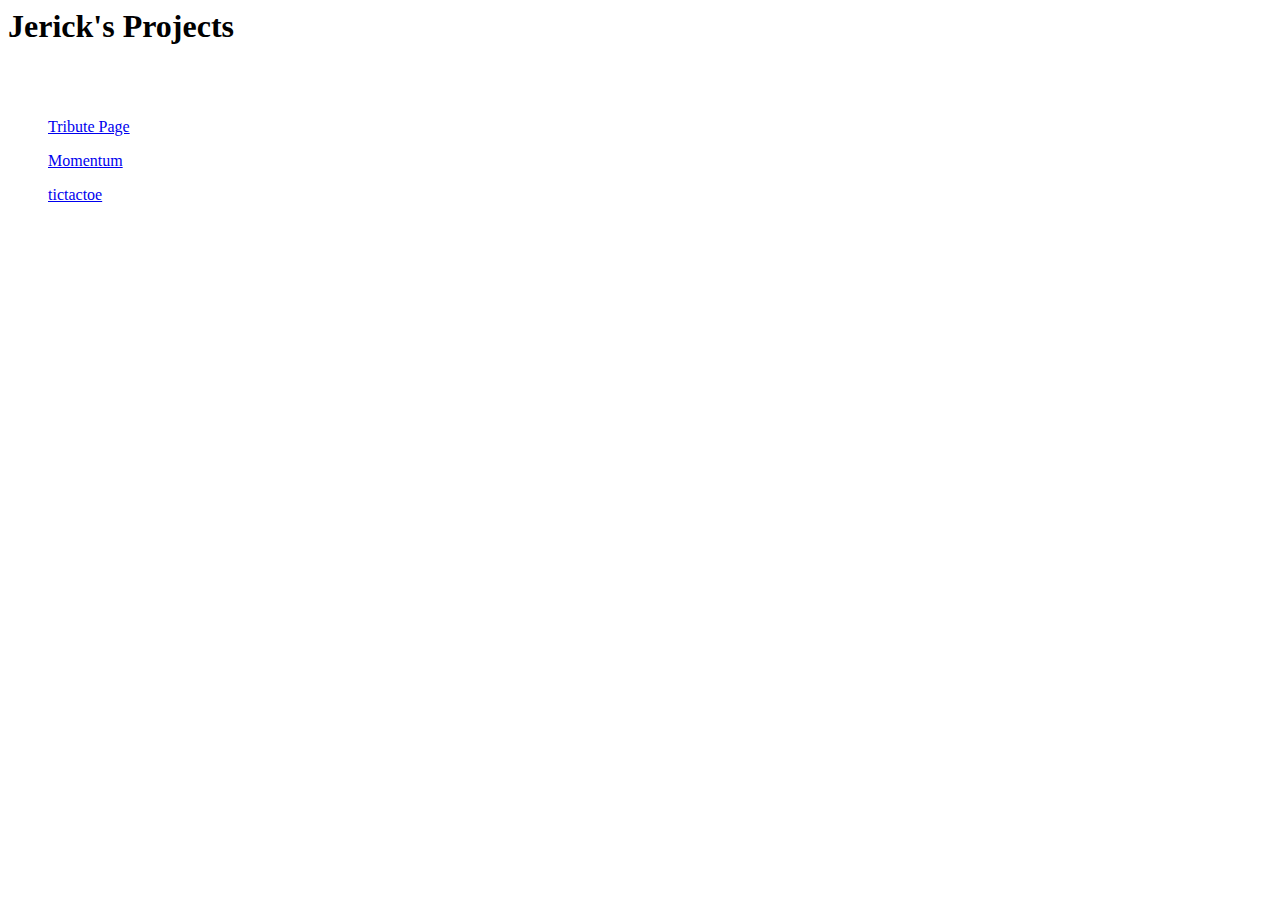
<file: index.html>
<html>
<head>
    <title> Home - Jerick Borela</title>
</head>
<body>
    <h1> Jerick's Projects</h1>
    <br><br>
    <div>
        <ul><a href="./Project1-tributepage/tributepage.html" target="_blank">Tribute Page</a></ul>
    </div>
    <div>
        <ul><a href="./momentum/index.html" target="_blank">Momentum</a></ul>
    </div>
    <div>
        <ul><a href="./tictactoe/index.html" target="_blank">tictactoe</a></ul>
    </div>
</body>


</html>
</file>
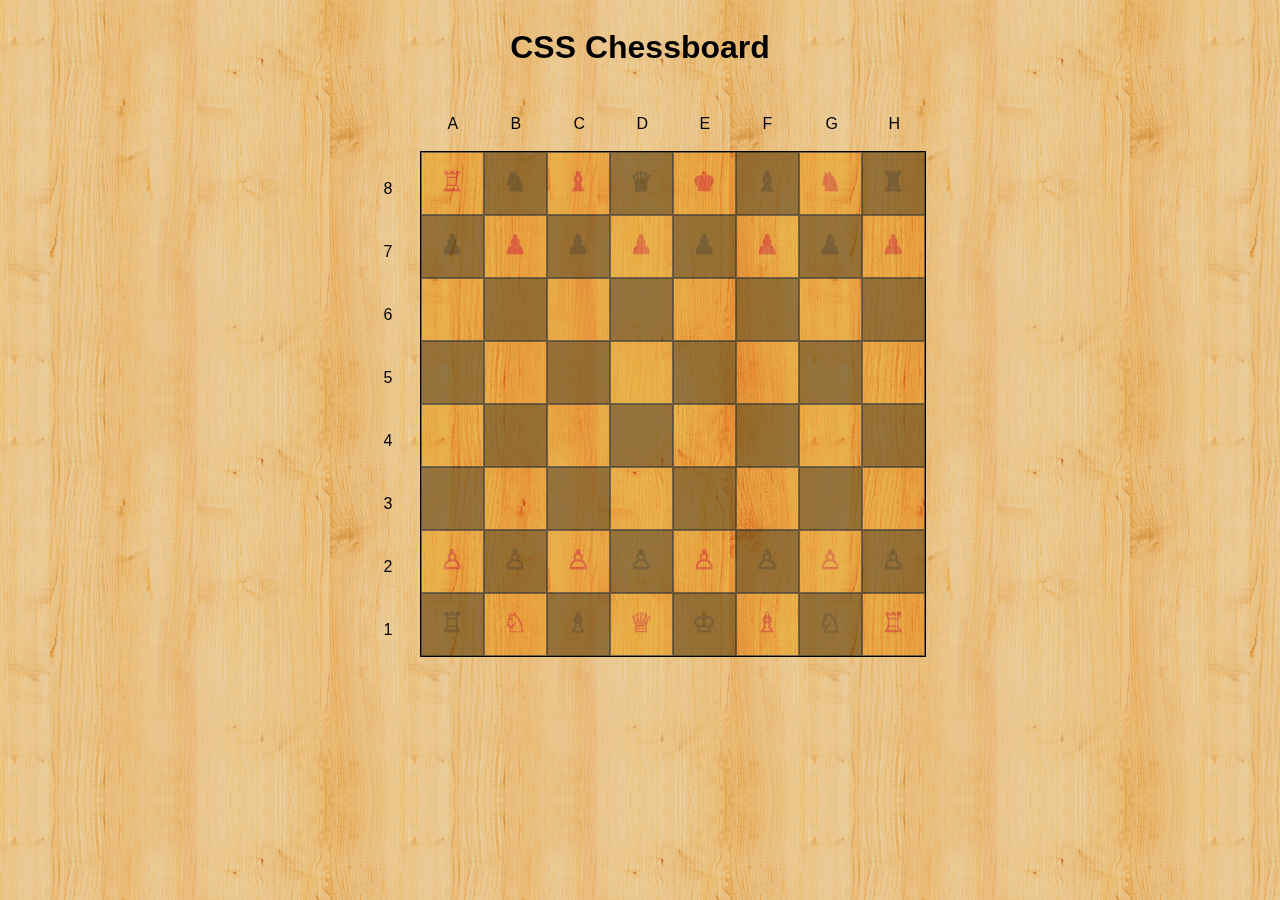
<file: chessboard/index.html>
<!DOCTYPE html>
<html lang="en">

<head>
    <meta charset="UTF-8">
    <meta http-equiv="X-UA-Compatible" content="IE=edge">
    <meta name="viewport" content="width=device-width, initial-scale=1.0">
    <link rel="stylesheet" href="style.css" />
    <title>CSS Chessboard</title>
</head>

<body>
    <div class="container">
        <div class="header">
            <h1>CSS Chessboard</h1>
        </div>
        <div class="main">
            <div class="top">
                <div>A</div>
                <div>B</div>
                <div>C</div>
                <div>D</div>
                <div>E</div>
                <div>F</div>
                <div>G</div>
                <div>H</div>
            </div>
            <div class="left">
                <div>1</div>
                <div>2</div>
                <div>3</div>
                <div>4</div>
                <div>5</div>
                <div>6</div>
                <div>7</div>
                <div>8</div>
            </div>
            <div class="board">
                <div class="box" id="black-rook1"><div class="piece">♖</div></div>
                <div class="box" id="black-knight1"><div class="piece">♞</div></div>
                <div class="box" id="black bishop1"><div class="piece">♝</div></div>
                <div class="box" id="black-queen"><div class="piece">♛</div></div>
                <div class="box" id="black-king"><div class="piece">♚</div></div>
                <div class="box" id="black-bishop2"><div class="piece">♝</div></div>
                <div class="box" id="black-knight2"><div class="piece">♞</div></div>
                <div class="box" id="black-rook2"><div class="piece">♜</div></div>
                <div class="box" id="black-pawn1"><div class="piece">♟</div></div>
                <div class="box" id="black-pawn2"><div class="piece">♟</div></div>
                <div class="box" id="black-pawn3"><div class="piece">♟</div></div>
                <div class="box" id="black-pawn4"><div class="piece">♟</div></div>
                <div class="box" id="black-pawn5"><div class="piece">♟</div></div>
                <div class="box" id="black-pawn6"><div class="piece">♟</div></div>
                <div class="box" id="black-pawn7"><div class="piece">♟</div></div>
                <div class="box" id="black-pawn8"><div class="piece">♟</div></div>
                <div class="box"></div>
                <div class="box"></div>
                <div class="box"></div>
                <div class="box"></div>
                <div class="box"></div>
                <div class="box"></div>
                <div class="box"></div>
                <div class="box"></div>
                <div class="box"></div>
                <div class="box"></div>
                <div class="box"></div>
                <div class="box"></div>
                <div class="box"></div>
                <div class="box"></div>
                <div class="box"></div>
                <div class="box"></div>
                <div class="box"></div>
                <div class="box"></div>
                <div class="box"></div>
                <div class="box"></div>
                <div class="box"></div>
                <div class="box"></div>
                <div class="box"></div>
                <div class="box"></div>
                <div class="box"></div>
                <div class="box"></div>
                <div class="box"></div>
                <div class="box"></div>
                <div class="box"></div>
                <div class="box"></div>
                <div class="box"></div>
                <div class="box"></div>
                <div class="box" id="white-pawn1"><div class="piece">♙</div></div>
                <div class="box" id="white-pawn2"><div class="piece">♙</div></div>
                <div class="box" id="white-pawn3"><div class="piece">♙</div></div>
                <div class="box" id="white-pawn4"><div class="piece">♙</div></div>
                <div class="box" id="white-pawn5"><div class="piece">♙</div></div>
                <div class="box" id="white-pawn6"><div class="piece">♙</div></div>
                <div class="box" id="white-pawn7"><div class="piece">♙</div></div>
                <div class="box" id="white-pawn8"><div class="piece">♙</div></div>
                <div class="box" id="white-rook1"><div class="piece">♖</div></div>
                <div class="box" id="white-knight1"><div class="piece">♘</div></div>
                <div class="box" id="white bishop1"><div class="piece">♗</div></div>
                <div class="box" id="white-queen"><div class="piece">♕</div></div>
                <div class="box" id="white-king"><div class="piece">♔</div></div>
                <div class="box" id="white-bishop2"><div class="piece">♗</div></div>
                <div class="box" id="white-knight2"><div class="piece">♘</div></div>
                <div class="box" id="white-rook2"><div class="piece">♖</div></div>
            </div>
        </div>
    </div>
</body>

</html>
</file>
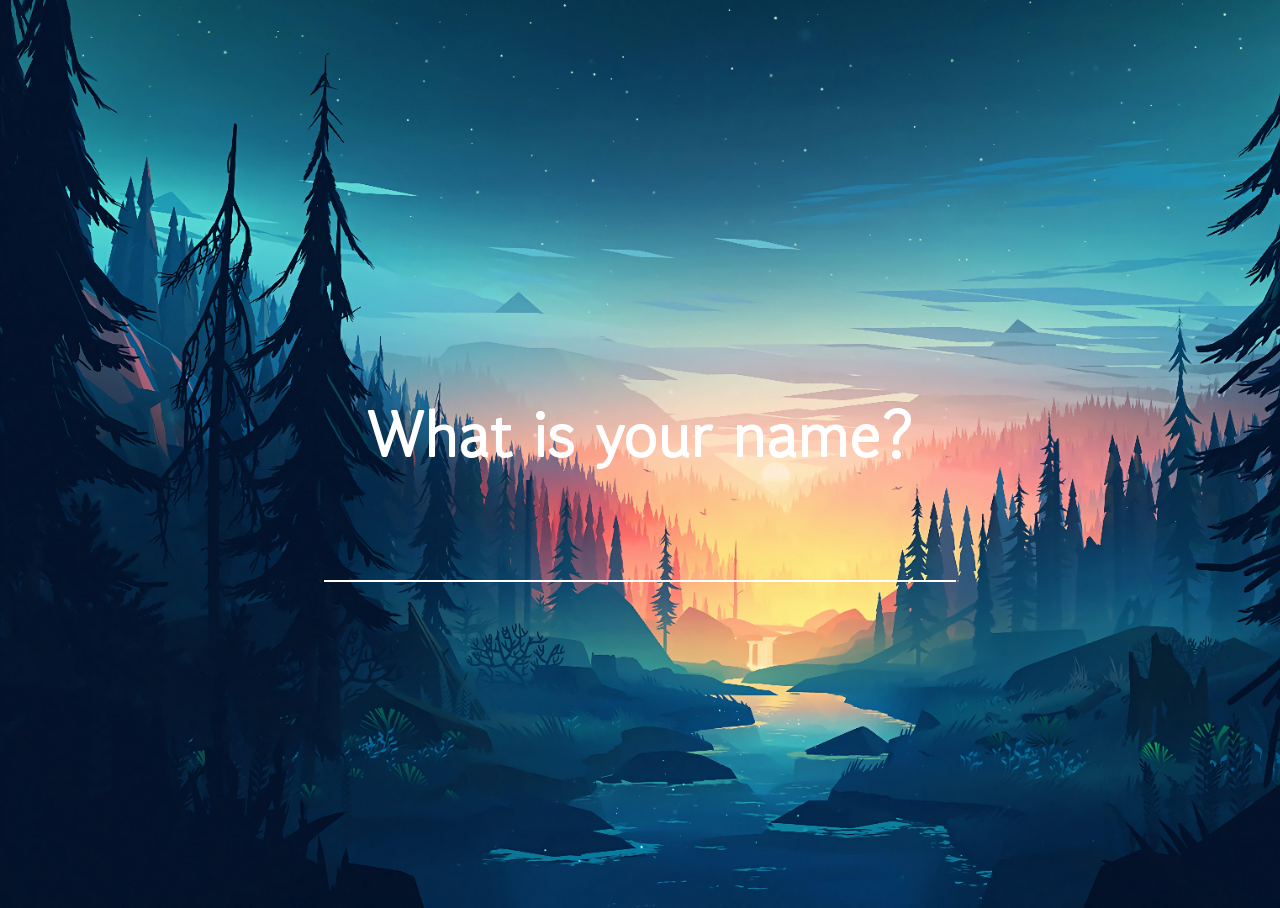
<file: momentum/index.html>
<!DOCTYPE html>
<html lang="en">
<head>
    <meta charset="UTF-8">
    <meta http-equiv="X-UA-Compatible" content="IE=edge">
    <meta name="viewport" content="width=device-width, initial-scale=1.0">
    <link rel="stylesheet" href="style.css">
    <title>Jecky's Momentum App</title>
</head>
<body>
    <!--User Story 1-->
    <div id="user1">
        <h2>What is your name?</h2>
        <input type="text" id="name">
    </div>
 
    <div class="mainContainer" id="mainContainer">
        <!--User Story 2 & 3-->
        <div class="part1">
            <div>Links</div>
            <div>Weather</div>
        </div>
        <div id="userStory23" class="part2">
            <h1 id="time"></h1>
            <h2 id="greet">Good Evening</h2>
        </div>
            <!--User Story 4-->
        <div class="part3">    
            <h1>What's your focus today?</h1>
            <form id="focusContainer">
                <input id="focus" type="text">
            </form>
            <p id="focusP"></p>
        </div>
            <!--User Story 5-->
        <div class="part4">
            <div id="bgContain">
                <p id="backgroundWidget">Change background</p>
            </div>
            <div id="quoteContainer">
                <p id="quote"></p>
                <button id="addQuote">Add Quote</button>
                <input type="text" id="inputQuote">
            </div>
            <!--User Story 6-->
            <div id="toDos">
                <p id="ToDoWidget">To Dos</p>
            </div>
        </div>       
    </div>

    <div id="toDoModal" class="toDoModal">
         <div id="toDoList" class="toDoList">
            <div class="modalClose">+</div>
            <h1>To Do</h1>
            <div>
            <input id="inputField" type="text"><button id="addToDo">+</button>
            <div class="to-dos" id="toDoContainer"></div>
            </div>
        </div> 
    </div>

    <script src="index.js"></script>
</body>
</html>
</file>
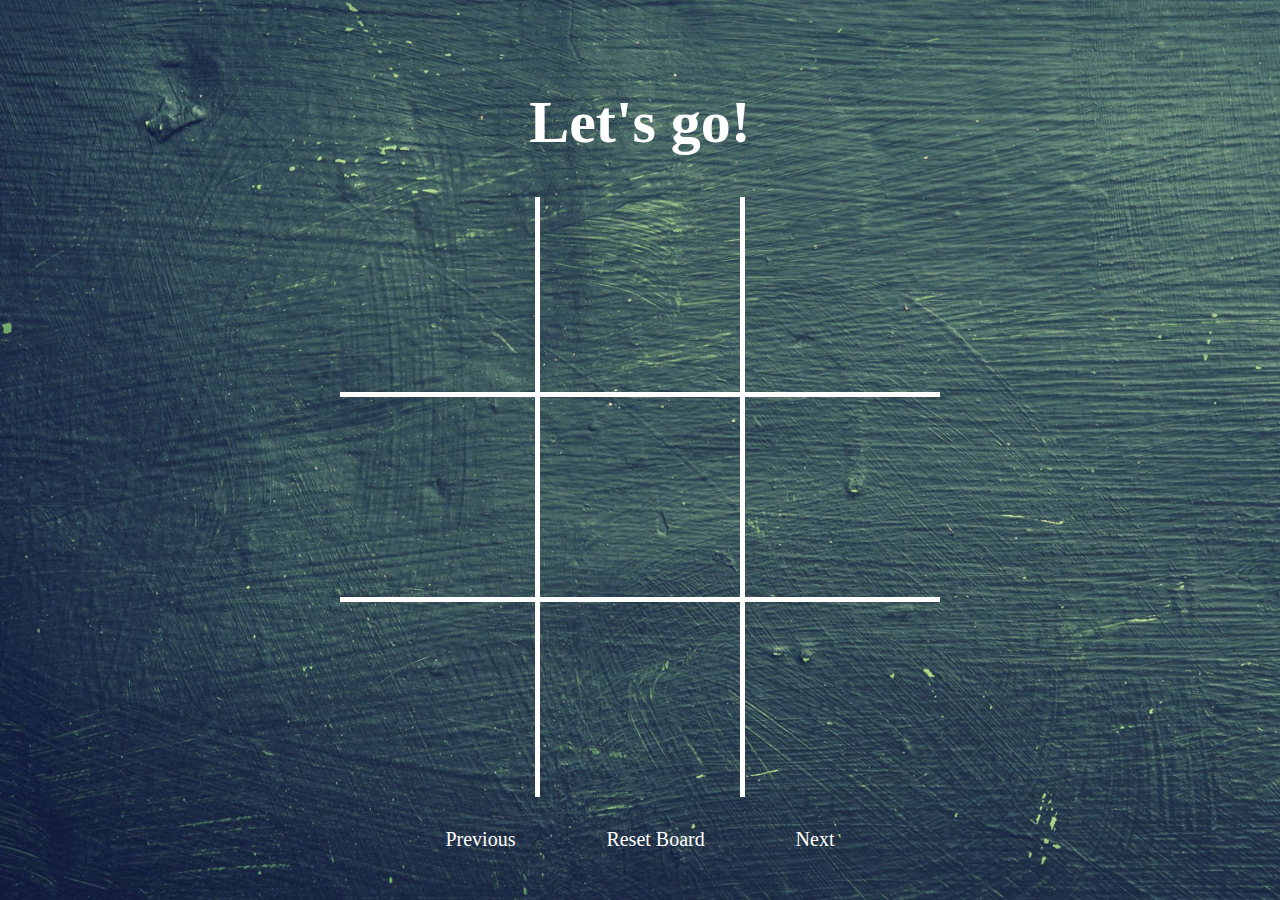
<file: tictactoe/index.html>
<!DOCTYPE html>
<html lang="en">
<head>
    <meta charset="UTF-8">
    <meta http-equiv="X-UA-Compatible" content="IE=edge">
    <meta name="viewport" content="width=device-width, initial-scale=1.0">
    <link rel="stylesheet" href="style.css">
    <title>Tictactoe</title>
</head>
<body>
    <div class="container">
        <h1 id="gameText"> Let's go!</h1>
        <div id="board">
            <div class="cell" id="0"></div>
            <div class="cell" id="1"></div>
            <div class="cell" id="2"></div>
            <div class="cell" id="3"></div>
            <div class="cell" id="4"></div>
            <div class="cell" id="5"></div>
            <div class="cell" id="6"></div>
            <div class="cell" id="7"></div>
            <div class="cell" id="8"></div>
        </div>
        <div class="controls">
            <button id="prevBtn"> Previous</button>
            <button id="resetBtn">Reset Board</button>
            <button id="nextBtn">Next</button>
        </div>
    </div>
    <!-- <div id="modal-bg">
        <div id="firstPlayer">
            <h1>Which would you like to go first?</h1>
            <div class="pieces">
                <button id="pieceX">X</button>
                <button id="pieceO">O</button>
            </div>
        </div>
    </div> -->
    <script src="index.js"></script>
</body>
</html>
</file>
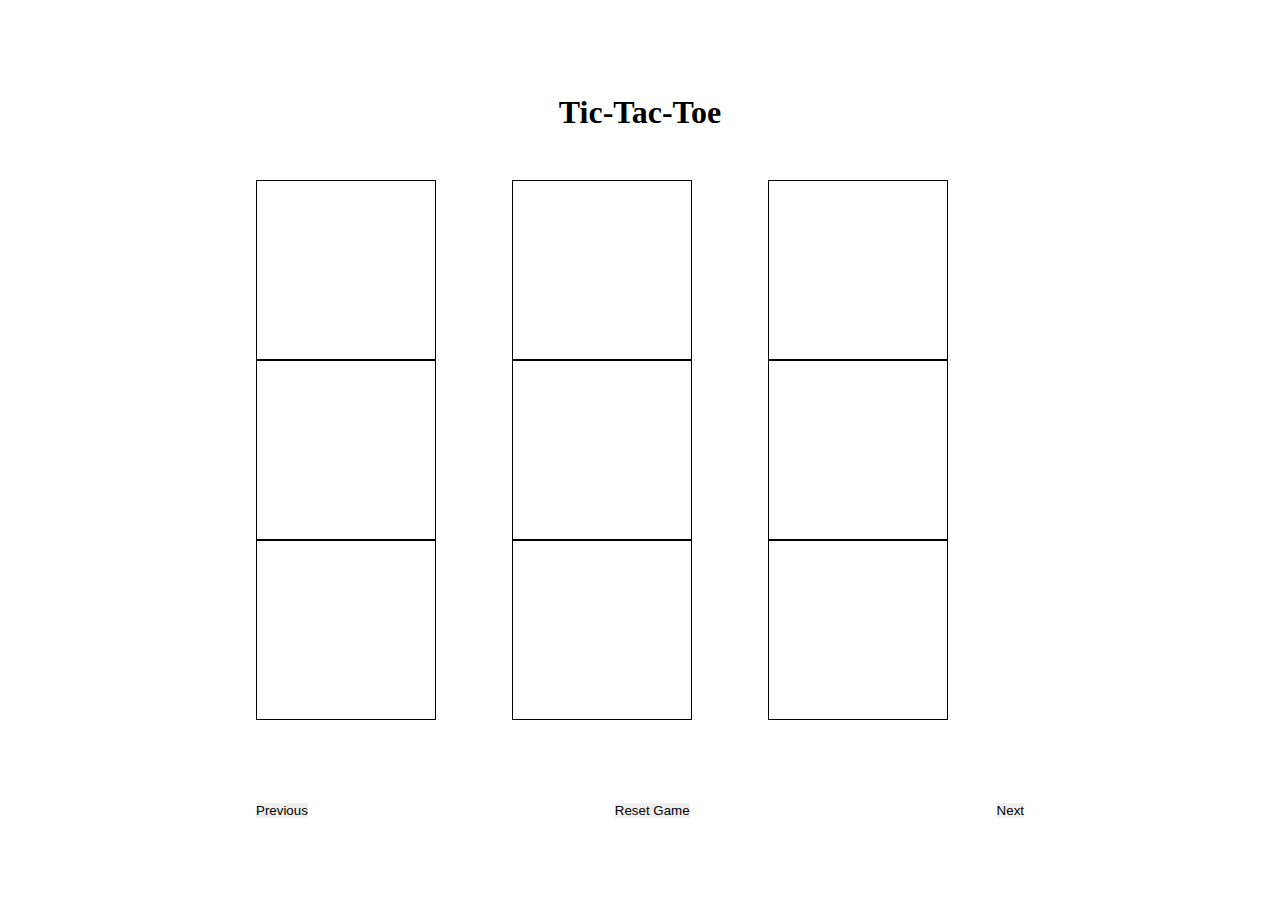
<file: tictactoe/ver2/index.html>
<!DOCTYPE html>
<html lang="en">
<head>
    <meta charset="UTF-8">
    <meta http-equiv="X-UA-Compatible" content="IE=edge">
    <meta name="viewport" content="width=device-width, initial-scale=1.0">
    <title>Tic Tac Toe ver. 2</title>
    <link rel="stylesheet" href="style.css">
</head>
<body>
    <div class="app-container">
        <h1>Tic-Tac-Toe</h1>
        <div class="board">
            <div class="row">
                <div class="cell"></div>
                <div class="cell"></div>
                <div class="cell" id="2"></div>
            </div>
            <div class="row">
                <div class="cell"></div>
                <div class="cell"></div>
                <div class="cell"></div>
            </div>    
            <div class="row">
                <div class="cell"></div>
                <div class="cell"></div>
                <div class="cell"></div>
            </div>    
        </div>
        <div class="controls">
            <button class="previous">Previous</button>
            <button class="reset">Reset Game</button>
            <button class="next">Next</button>
        </div>
    </div>
    <script src="index.js"></script>
</body>
</html>
</file>
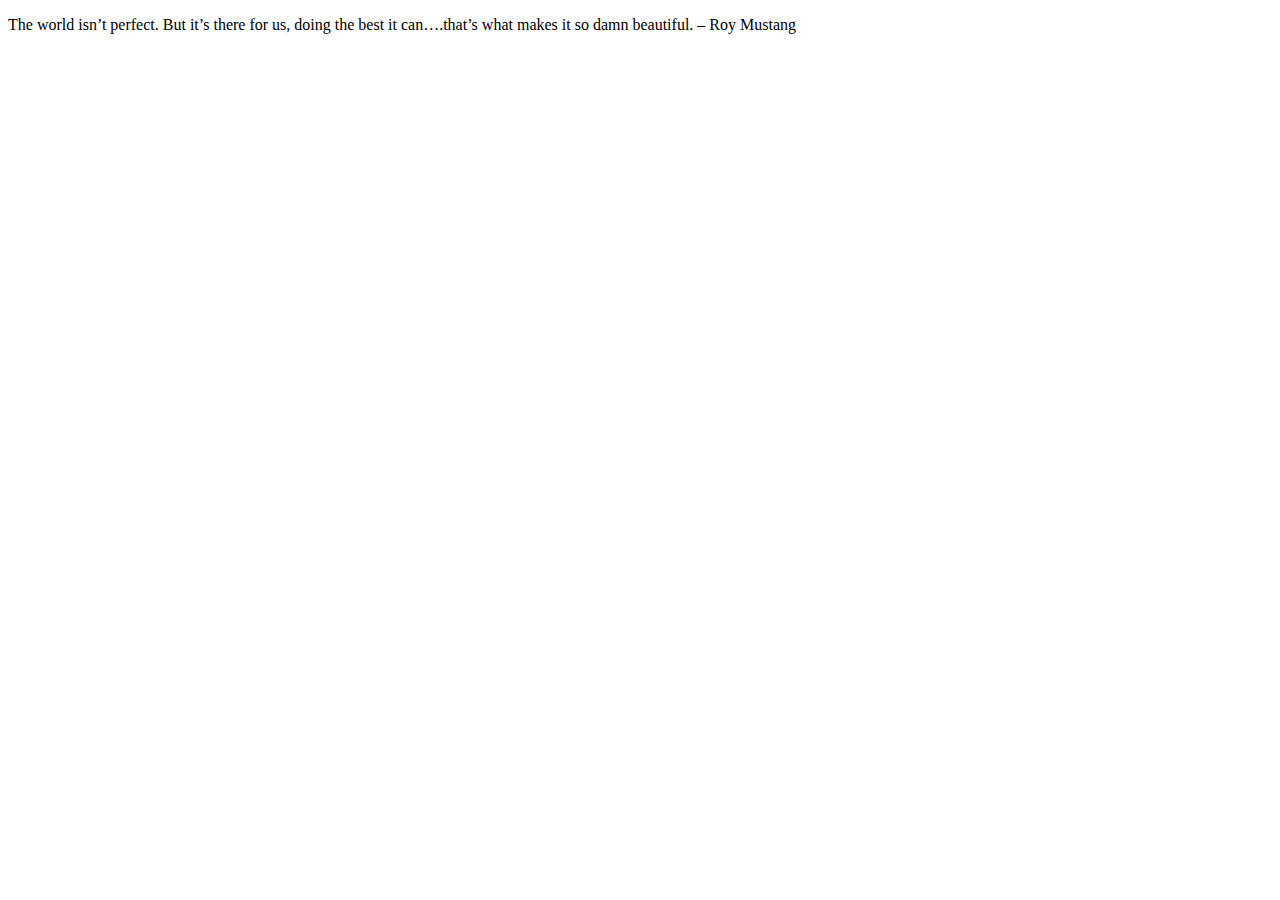
<file: momentum/tests/user5/index.html>
<!DOCTYPE html>
<html lang="en">
<head>
    <meta charset="UTF-8">
    <meta http-equiv="X-UA-Compatible" content="IE=edge">
    <meta name="viewport" content="width=device-width, initial-scale=1.0">
    <title>User Story 5</title>
</head>
<body>
    <p id="quote"></p>
    
    <script>
        var quoteArray = [
            "The world isn’t perfect. But it’s there for us, doing the best it can….that’s what makes it so damn beautiful. – Roy Mustang","Giving up is what kills people. – Hellsing", "No matter how deep the night, it always turns to day, eventually. – One Piece"
        ];
        let quote = document.getElementById("quote");
        var i = Math.floor(quoteArray.length*Math.random())
        quote.innerText = quoteArray[i];
    </script>
</body>
</html>
</file>
<file: momentum/tests/user6/index.html>
<!DOCTYPE html>
<html lang="en">
<head>
    <meta charset="UTF-8">
    <meta http-equiv="X-UA-Compatible" content="IE=edge">
    <meta name="viewport" content="width=device-width, initial-scale=1.0">
    <title>User Story 6</title>
</head>
<body>
    <h1>To Do</h1>
    <div class="container">
        <input id="inputField" type="text"><button id="addToDo">+</button>
        <div class="to-dos" id="toDoContainer"></div>
    </div>
    <script src="index.js"></script>
</body>
</html>
</file>
<file: chessboard/style.css>
* {
  box-sizing: border-box;
}

body {
  font-family: "Raleway", sans-serif;
  background-image: url(purty_wood.png);
}

.container {
  display: flex;
  flex-direction: column;
  align-items: center;
}

.header {
  display: flex;
  flex-direction: column;
}

.main {
  height: 63vh;
  width: 63vh;
  display: grid;
  grid-template-columns: 7vh auto;
  grid-template-rows: 7vh auto;
}

.top {
  display: flex;
  justify-content: center;
  align-items: center;
  grid-column: 2/3;
  grid-row: 1/2;
}

.top div, .left div {
  width: 7vh;
  height: 7vh;
  text-align: center;
  padding: 3vh;
}

.left {
  display: flex;
  flex-direction: column-reverse;
  grid-row: 2/3;
  grid-column: 1/2;
}

.board {
  display: grid;
  grid-template-columns: repeat(8, 7vh);
  grid-template-rows: repeat(8, 7vh);
  border: 1px solid black;
  grid-row: 2/3;
  grid-column: 2/3;
}

.board div {
  background: #d68204;
  mix-blend-mode: color-burn;
  opacity: 50%;
  /* even children on odd rows, odd children on even rows */
}
.board div:nth-child(16n+2) {
  background: #4a3c25;
  mix-blend-mode: luminosity;
  opacity: 60%;
}
.board div:nth-child(16n+4) {
  background: #4a3c25;
  mix-blend-mode: luminosity;
  opacity: 60%;
}
.board div:nth-child(16n+6) {
  background: #4a3c25;
  mix-blend-mode: luminosity;
  opacity: 60%;
}
.board div:nth-child(16n+8) {
  background: #4a3c25;
  mix-blend-mode: luminosity;
  opacity: 60%;
}
.board div:nth-child(16n+9) {
  background: #4a3c25;
  mix-blend-mode: luminosity;
  opacity: 60%;
}
.board div:nth-child(16n+11) {
  background: #4a3c25;
  mix-blend-mode: luminosity;
  opacity: 60%;
}
.board div:nth-child(16n+13) {
  background: #4a3c25;
  mix-blend-mode: luminosity;
  opacity: 60%;
}
.board div:nth-child(16n+15) {
  background: #4a3c25;
  mix-blend-mode: luminosity;
  opacity: 60%;
}

.box {
  width: 7vh;
  grid-gap: 0;
  border: 1px solid black;
  font-weight: bolder;
  font-size: 3vh;
  text-align: center;
  padding: 1.5vh;
}

.box div {
  background-color: transparent;
  border: none;
  position: relative;
}

#white-pawn5 div {
  animation-name: mymove1;
  animation-duration: 1s;
  animation-timing-function: linear;
  animation-delay: 0s;
  animation-fill-mode: forwards;
}

@keyframes mymove1 {
  0% {
    bottom: 0vh;
  }
  100% {
    bottom: 14vh;
  }
}
#black-pawn7 div {
  animation-name: mymove2;
  animation-duration: 1s;
  animation-timing-function: linear;
  animation-delay: 2s;
  animation-fill-mode: forwards;
}

@keyframes mymove2 {
  0% {
    top: 0vh;
  }
  100% {
    top: 14vh;
  }
}
#white-pawn4 div {
  animation-name: mymove3;
  animation-duration: 1s;
  animation-timing-function: linear;
  animation-delay: 4s;
  animation-fill-mode: forwards;
}

@keyframes mymove3 {
  0% {
    bottom: 0vh;
  }
  100% {
    bottom: 14vh;
  }
}
#black-pawn6 div {
  animation-name: mymove4;
  animation-duration: 1s;
  animation-timing-function: linear;
  animation-delay: 6s;
  animation-fill-mode: forwards;
}

@keyframes mymove4 {
  0% {
    top: 0vh;
  }
  100% {
    top: 7vh;
  }
}
#white-queen div {
  animation-name: mymove5;
  animation-duration: 1s;
  animation-timing-function: linear;
  animation-delay: 8s;
  animation-fill-mode: forwards;
}

@keyframes mymove5 {
  0% {
    bottom: 0vh;
    left: 0vh;
  }
  100% {
    bottom: 28vh;
    left: 28vh;
  }
}

/*# sourceMappingURL=style.css.map */
</file>
<file: momentum/style.css>
@import url("https://fonts.googleapis.com/css2?family=Gowun+Dodum&display=swap");
* {
  box-sizing: border-box;
  font-family: "Gowun Dodum", sans-serif;
  color: white;
}

body {
  background-image: url("./img/nature1.jpg");
  background-size: cover;
  overflow: hidden;
  margin-bottom: 0;
}

#user1 {
  flex-direction: column;
  justify-content: center;
  align-items: center;
  height: 100vh;
  margin-top: 0;
  margin-bottom: 0;
  padding: 0 0 0 0;
  border: 0 0 0 0;
  display: flex;
}

#user1 h2 {
  color: white;
  font-size: 64px;
}

#name {
  width: 50%;
  padding-top: 4px;
  display: block;
  background: 0;
  border: 0;
  border-bottom: 2px solid #fff;
  color: #fff;
  font-size: 2.25em;
  line-height: 1.2;
  font-weight: 500;
  outline: none;
  text-align: center;
}

.mainContainer {
  height: 100vh;
  display: none;
  flex-direction: column;
}

.part1, .part2, .part3, .part4 {
  flex: 1;
  display: flex;
  position: relative;
}

.part1 {
  justify-content: space-between;
}

/*User Story 2 & 3 */
.part2 {
  justify-content: center;
  flex-direction: column;
  align-items: center;
}

#time {
  font-size: 17vh;
  margin-bottom: 1vh;
}

#greet {
  font-size: 5vh;
  margin-top: 1vh;
}

.part3 {
  justify-content: center;
  flex-direction: column;
  align-items: center;
}

#focus {
  width: 100%;
  padding-top: 4px;
  display: block;
  background: 0;
  border: 0;
  border-bottom: 2px solid #fff;
  color: #fff;
  font-size: 2.25em;
  line-height: 1.2;
  font-weight: 500;
  outline: none;
  text-align: center;
}

#focusP {
  font-size: 2.25em;
}

.part4 {
  justify-content: space-between;
  margin-top: 3vh;
}

#bgContain {
  flex: 1;
  display: flex;
}

#backgroundWidget {
  cursor: pointer;
}

#quoteContainer {
  flex: 2;
  display: flex;
  flex-direction: column;
  align-items: center;
}

#addQuote {
  width: 10%;
  background: transparent;
  border: 0;
  cursor: pointer;
}

#inputQuote {
  width: 100%;
  padding-top: 4px;
  display: none;
  background: 0;
  border: 0;
  border-bottom: 2px solid #fff;
  color: #fff;
  font-size: 1em;
  line-height: 1.2;
  font-weight: 500;
  outline: none;
  text-align: center;
}

#toDos {
  flex: 1;
  display: flex;
  justify-content: flex-end;
}

#toDoWidget {
  background: transparent;
  height: 1vh;
  cursor: pointer;
}

#toDoModal {
  width: 100%;
  height: 100%;
  background-color: rgba(0, 0, 0, 0.7);
  position: absolute;
  top: 0;
  padding: 20px;
  display: none;
}

#toDoList {
  width: 300px;
  height: 400px;
  background-color: rgba(255, 255, 255, 0.7);
  position: fixed;
  text-align: center;
  overflow: auto;
  border-radius: 5px;
  display: none;
  top: 54%;
  left: 82%;
  overflow-x: hidden;
}

#toDoList h1 {
  color: black;
}

#inputField {
  color: black;
  width: 50%;
  padding-top: 4px;
  background: 0;
  border: 0;
  border-bottom: 2px solid #070000;
  font-size: 1em;
  line-height: 1.2;
  font-weight: 500;
  outline: none;
  text-align: center;
}

#toDoContainer p {
  color: black;
  font-size: 1.5em;
}

#addToDo {
  color: black;
  font-size: 1.5em;
  background: transparent;
  outline: none;
  border: 0;
  cursor: pointer;
}

.modalClose {
  position: absolute;
  top: 0;
  right: 14px;
  transform: rotate(45deg);
  font-size: 42px;
  cursor: pointer;
  color: black;
}

/*# sourceMappingURL=style.css.map */
</file>
<file: tictactoe/style.css>
@import url(//db.onlinewebfonts.com/c/bd9805cba4fdbd10e6f9d097dab9225f?family=Chalkduster);
body {
  margin: 0;
  padding: 0;
  color: white;
  font-family: "Chalkduster";
  background-image: url(./img/chalkboard.jpg);
  background-size: cover;
}

* {
  box-sizing: border-box;
}

h1 {
  font-size: 60px;
}

.container {
  padding: 40px;
  height: 100vh;
  display: flex;
  justify-content: center;
  align-items: center;
  flex-direction: column;
}

#board {
  width: 600px;
  display: grid;
  grid-template-columns: repeat(3, auto);
  margin-bottom: 30px;
}

.cell {
  height: 200px;
  width: 200px;
  font-size: 175px;
  display: flex;
  justify-content: center;
  align-items: center;
  color: white;
}

button {
  border-radius: 10px;
  background-color: transparent;
  color: white;
  font-size: 20px;
  cursor: pointer;
  font-family: "Chalkduster";
  border: 0;
}

.controls {
  display: flex;
  width: 40%;
  justify-content: space-around;
}

/*# sourceMappingURL=style.css.map */
</file>
<file: tictactoe/ver2/style.css>
*{
    box-sizing: border-box;
    border: 0;
    padding: 0;
    margin: 0;
}

.app-container {
    width: 100vw;
    height: 100vh;
    text-align: center;
    display: flex;
    flex-direction: column;
    align-items: center;
    justify-content: center;
}

.board{
    width: 60vw;
    /* height: 60vh; */
    display: grid;
    grid-template-columns: repeat(3,auto);
    position: relative;
}

.cell {
    height: 20vmin;
    width: 20vmin;
    border: 1px solid black;
    cursor: pointer;
}

h1 {
    height: 15vh;
    width: 100vw;
    display: flex;
    align-items: center;
    justify-content: center;
}

.controls{
    margin-top: 5vh;
    height: 10vh;
    width: 60vw;
    display: flex;
    justify-content: space-between;
    align-items: center;
}




/*# sourceMappingURL=style.css.map */
</file>
